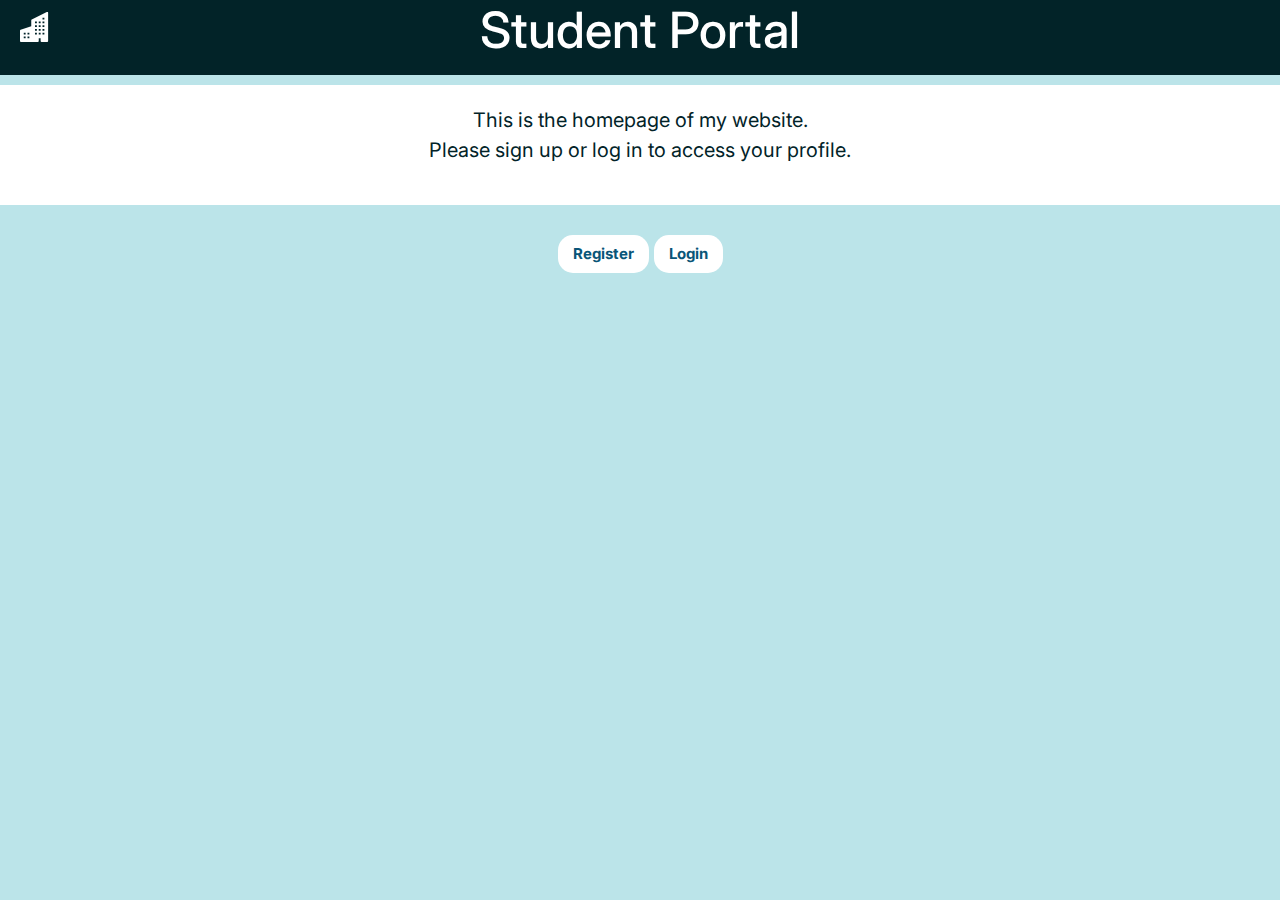
<file: index.html>
<!DOCTYPE html>
<html lang="en">
<head>
    <meta charset="UTF-8">
    <meta name="viewport" content="width=device-width, initial-scale=1.0">
    <title>Home</title>
    <link href="https://cdn.jsdelivr.net/npm/bootstrap@5.3.3/dist/css/bootstrap.min.css" rel="stylesheet" integrity="sha384-QWTKZyjpPEjISv5WaRU9OFeRpok6YctnYmDr5pNlyT2bRjXh0JMhjY6hW+ALEwIH" crossorigin="anonymous">
    <link rel="preconnect" href="https://fonts.googleapis.com">
<link rel="preconnect" href="https://fonts.gstatic.com" crossorigin>
<link href="https://fonts.googleapis.com/css2?family=Inter:wght@100..900&display=swap" rel="stylesheet">
  
    <link rel="stylesheet" href="./css/style.css">
</head>
<body id="a">
    <div class="logo-container">
        <svg xmlns="http://www.w3.org/2000/svg" width="30" style="color: white;" height="30" fill="currentColor" class="bi bi-buildings-fill" viewBox="0 0 16 16">
            <path d="M15 .5a.5.5 0 0 0-.724-.447l-8 4A.5.5 0 0 0 6 4.5v3.14L.342 9.526A.5.5 0 0 0 0 10v5.5a.5.5 0 0 0 .5.5h9a.5.5 0 0 0 .5-.5V14h1v1.5a.5.5 0 0 0 .5.5h3a.5.5 0 0 0 .5-.5zM2 11h1v1H2zm2 0h1v1H4zm-1 2v1H2v-1zm1 0h1v1H4zm9-10v1h-1V3zM8 5h1v1H8zm1 2v1H8V7zM8 9h1v1H8zm2 0h1v1h-1zm-1 2v1H8v-1zm1 0h1v1h-1zm3-2v1h-1V9zm-1 2h1v1h-1zm-2-4h1v1h-1zm3 0v1h-1V7zm-2-2v1h-1V5zm1 0h1v1h-1z"/>
        </svg>
    </div>

    <h1 class="index">Student Portal</h1>
    <div class="colored-div">
            <p>This is the homepage of my website.<br> Please sign up or log in to access your profile.</p>
    </div>
    
    <div class="btnholder text-center">
        <a href="register.html" class="btn btn-primary">Register</a>
        <a href="login.html" class="btn btn-secondary">Login</a>
    </div>
    
    <script src="https://cdn.jsdelivr.net/npm/bootstrap@5.3.3/dist/js/bootstrap.bundle.min.js" integrity="sha384-YvpcrYf0tY3lHB60NNkmXc5s9fDVZLESaAA55NDzOxhy9GkcIdslK1eN7N6jIeHz" crossorigin="anonymous"></script>
</body>
</html>
</file>
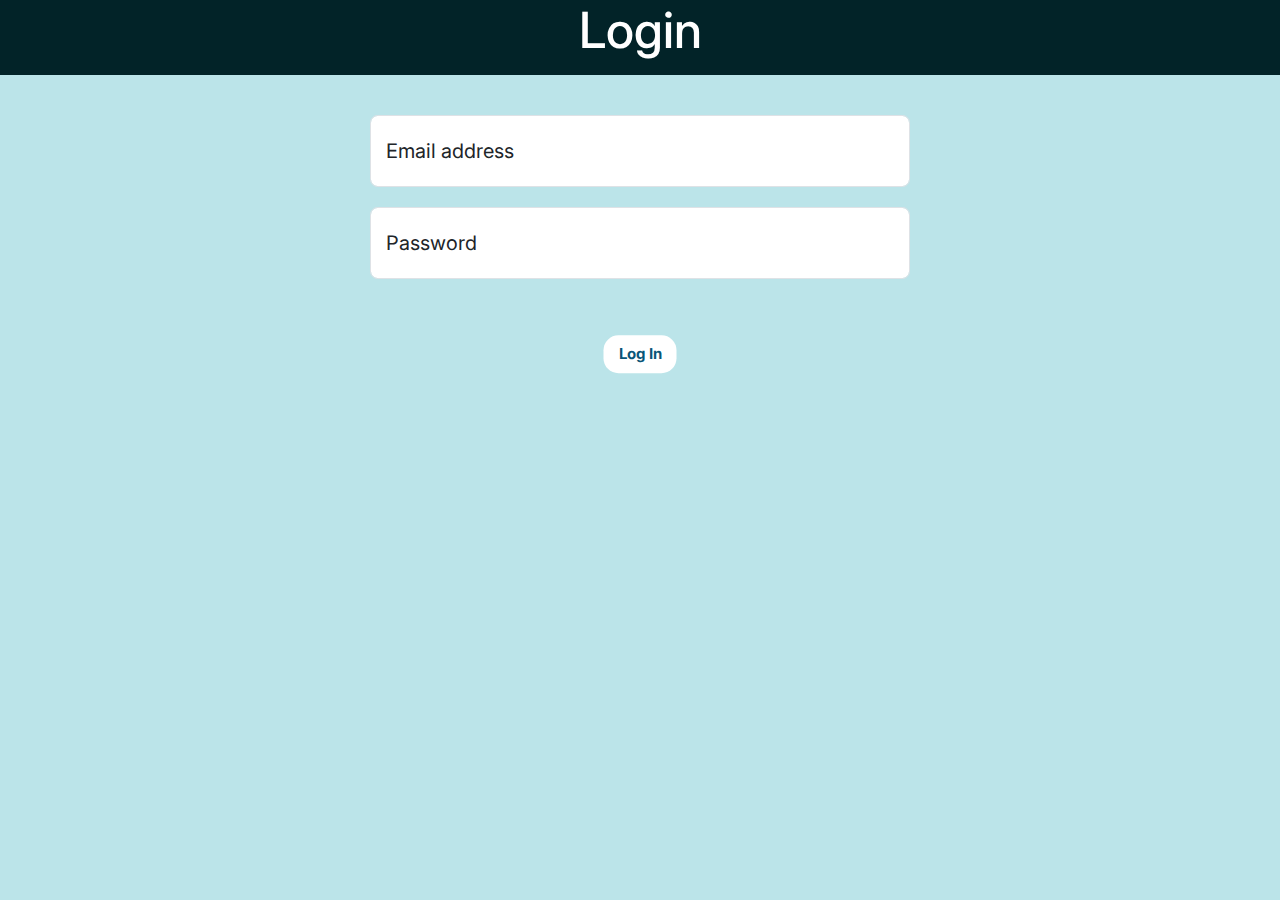
<file: login.html>
<!DOCTYPE html>
<html lang="en">
<head>
    <meta charset="UTF-8">
    <meta name="viewport" content="width=device-width, initial-scale=1.0">
    <title>Login</title>
    <link href="https://cdn.jsdelivr.net/npm/bootstrap@5.3.3/dist/css/bootstrap.min.css" rel="stylesheet" integrity="sha384-QWTKZyjpPEjISv5WaRU9OFeRpok6YctnYmDr5pNlyT2bRjXh0JMhjY6hW+ALEwIH" crossorigin="anonymous">
    <link rel="preconnect" href="https://fonts.googleapis.com">
<link rel="preconnect" href="https://fonts.gstatic.com" crossorigin>
<link href="https://fonts.googleapis.com/css2?family=Inter:wght@100..900&display=swap" rel="stylesheet">
  
    <link rel="stylesheet" href="./css/style.css">

</head>
<body id="a">
    <h1 class="login text-center">Login</h1>
    <br>
    <div class="container">
        <div class="row justify-content-center">
            <form  class="col-md-6">
                <div class="form-floating mb-3">
                    <input type="email" class="form-control" id="floatingInputx" placeholder="name@example.com" required>
                    <label for="floatingInputx">Email address</label>
                </div>
            </form>
        </div>
        <div class="row justify-content-center">
            <form class="col-md-6">
                <div class="form-floating mb-3">
                    <input type="password" class="form-control" id="floatingPasswordx" placeholder="Password" required>
                    <label for="floatingPasswordx">Password</label>
                </div>
            </form>
        </div>
        <div class="container">
            <div class="center">
                <div id="liveAlertPlaceholder"></div>
              <button type="button" class="btn btn-primary" id="liveAlertBtn">Log In</button>
            </div>
        </div>
    </div>

    <script src="https://ajax.googleapis.com/ajax/libs/jquery/3.7.1/jquery.min.js"></script>
    <script src="https://cdn.jsdelivr.net/npm/bootstrap@5.3.3/dist/js/bootstrap.bundle.min.js" integrity="sha384-YvpcrYf0tY3lHB60NNkmXc5s9fDVZLESaAA55NDzOxhy9GkcIdslK1eN7N6jIeHz" crossorigin="anonymous"></script>
    <script src="./js/login.js"></script>
</body>
</html>
</file>
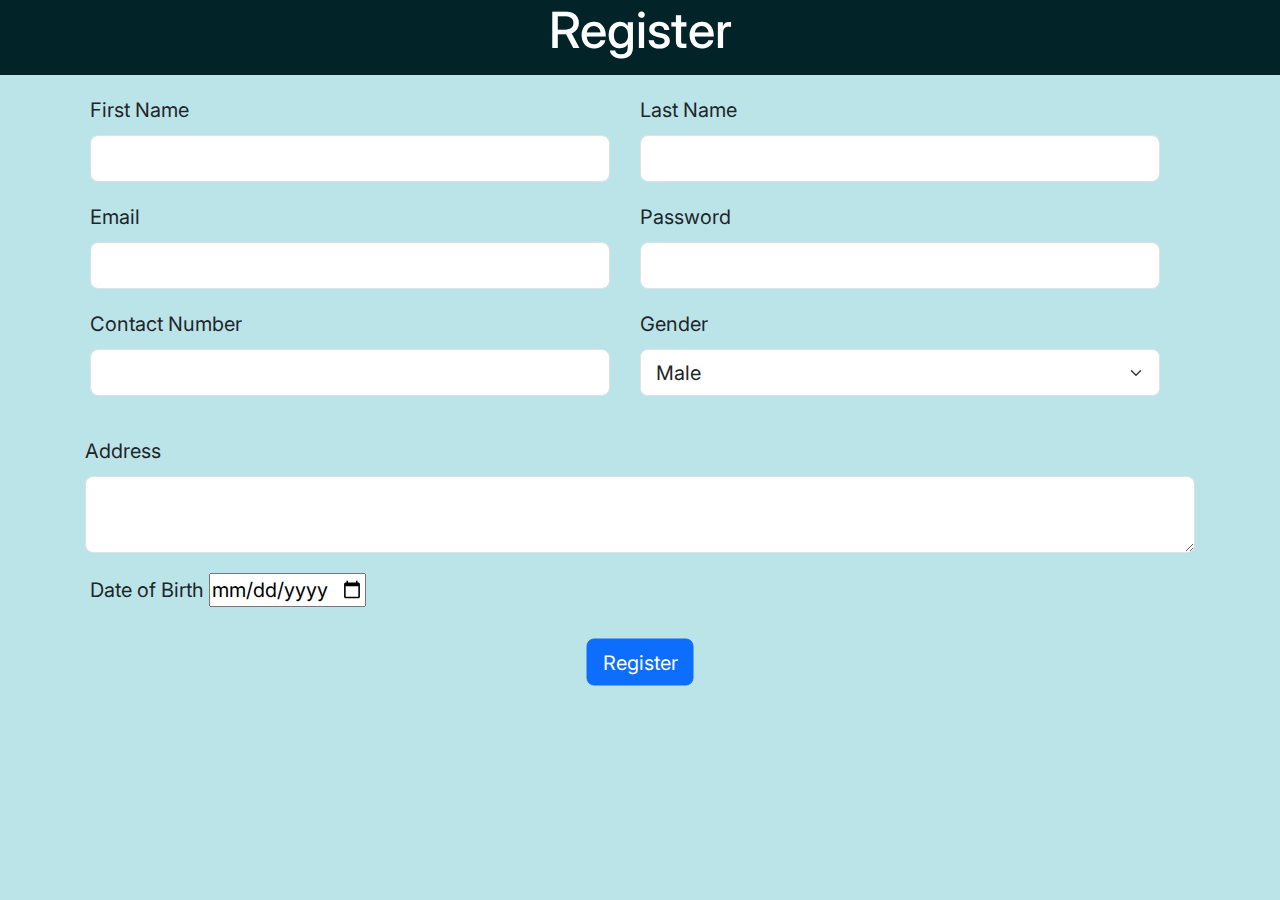
<file: register.html>
<!DOCTYPE html>
<html lang="en">
<head>
    <meta charset="UTF-8">
    <meta name="viewport" content="width=device-width, initial-scale=1.0">
    <title>Signup</title>
    <link rel="stylesheet" href="./css/style.css">
    <link href="https://cdn.jsdelivr.net/npm/bootstrap@5.3.3/dist/css/bootstrap.min.css" rel="stylesheet" integrity="sha384-QWTKZyjpPEjISv5WaRU9OFeRpok6YctnYmDr5pNlyT2bRjXh0JMhjY6hW+ALEwIH" crossorigin="anonymous">
    <link rel="preconnect" href="https://fonts.googleapis.com">
<link rel="preconnect" href="https://fonts.gstatic.com" crossorigin>
<link href="https://fonts.googleapis.com/css2?family=Inter:wght@100..900&display=swap" rel="stylesheet">
  
</head>
<body id="a">
    <h1 class="register">Register</h1>
    <br>
    <div class="container">
        <form method="post" class="row g-3 needs-validation" novalidate>
        <div class="row mb-3">
            <div class="col">
              <label for="validationCustom01" class="form-label">First Name</label>
              <input type="text" class="form-control" id="validationCustom01"  required>
              <div class="invalid-feedback">
                Please provide a First Name.
              </div>
            </div>
            <div class="col">
              <label for="validationCustom02" class="form-label">Last Name</label>
              <input type="text" class="form-control" id="validationCustom02" required>
              <div class="invalid-feedback">
                Please provide a Last Name.
              </div>
            </div>
        </div>
        <div class="row">
            <div class="col-6 mb-3">
                <label for="inputEmail4" class="form-label">Email</label>
                <input type="email" class="form-control" id="inputEmail4" required>
                <div class="invalid-feedback">
                  Please provide a valid email.
                </div>
            </div>
              
            <div class="col-6 mb-3">
                <label for="inputPassword4" class="form-label">Password</label>
                <input type="password" id="inputPassword5" class="form-control" required>
                <div class="invalid-feedback">
                    Password must be 8-20 characters long, contain letters and numbers, and must not contain spaces, special characters, or emoji.
                </div>
                
            </div>
        </div>
        <div class="row mb-3">
            <div class="col-6">
                <label for="Number1" class="form-label">Contact Number</label>
                <input type="tel" id="Number1" class="form-control" required>
                <div class="invalid-feedback">
                  Please provide a valid contact number.
                </div>
            </div>

            <div class="col-6">
                <label for="validationCustom04" class="form-label">Gender</label>
                <select class="form-select" id="validationCustom04" required>
                  <option value="Male" selected>Male</option>
                  <option value="Female">Female</option>
                  <option value="Others">Others</option>
                </select>
                <div class="invalid-feedback">
                    Please select your gender.
                </div>
            </div>
        </div>

        <div class="mb-3">
            <label for="Address" class="form-label">Address</label>
            <textarea id="Address" class="form-control" required></textarea>
            <div class="invalid-feedback">
              Please provide a valid address.
            </div>
        </div>
        <div class="row">

            <div class="col-6">
                <label for="start">Date of Birth</label>
                <input type="date" id="date" name="trip-start" min="1990-01-01" max="2024-05-05" required>
                <div class="invalid-feedback">
                  Please provide a valid date of birth.
                </div>
            </div>
        </div> 

        <div class="container">
          <div class="center">
              <div id="liveAlertPlaceholder"></div>
              <button type="button" class="btn btn-primary" id="liveAlertBtn">Register</button>
          </div>
      </div>
        </form>
    </div>

    <script src="https://ajax.googleapis.com/ajax/libs/jquery/3.7.1/jquery.min.js"></script>
    <script src="https://cdn.jsdelivr.net/npm/bootstrap@5.3.3/dist/js/bootstrap.bundle.min.js" integrity="sha384-YvpcrYf0tY3lHB60NNkmXc5s9fDVZLESaAA55NDzOxhy9GkcIdslK1eN7N6jIeHz" crossorigin="anonymous"></script>
    <script src="./js/register.js"></script>
</body>
</html>
</file>
<file: css/style.css>
*{
  font-family: 'Inter';
  font-size: 20px;
}
.register, .login{
  background-color:  #022328;
  color:white;
  text-align: center;
  padding-bottom: 15px;
}

.logo-container {
  position: absolute;
  top: 10px;
  left: 20px;
}

.colored-div {
  padding: 20px;
  text-align: center;
}

#a{
  background-color: #bbe4e9; 
}

.index {
  background-color:  #022328;
  color:white;
  text-align: center;
  padding-bottom: 15px;
}

.container { 
  height: 100px;
  position: relative; 
}

.center {
  margin: 0;
  position: absolute;
  top: 50%;
  left: 50%;
  -ms-transform: translate(-50%, -50%);
  transform: translate(-50%, -50%);
}

body {
    overflow: hidden;
}

.navbar-top {
    background-color: #53a8b6;
    color: #333;
    box-shadow: 0px 4px 8px 0px rgb(7, 44, 90);
    height: 70px;
}

.title {
    position: absolute;
    left: 45%;
}

.main {
    margin-top: 2%;
    margin-left: 21%;
    font-size: 15px;
    padding: 0 10px;
    width: 58%;
}

.main .card {
    background-color: #fff;
    border-radius: 18px;
    box-shadow: 1px 1px 8px 0 grey;
    height: 500px;
    margin-bottom: 20px;
    padding: 20px 0 20px 50px;
}

.heading{
  width: 300px;
  height: 40px;
}

.editable {
  border: 1px solid transparent;
  transition: border 0.3s ease;
}

.editable.editing {
  border-color: #007bff; 
}

.hide {
  display: none;
}

#logout{
  position: relative;
  right: 20px;
}

.show{
  display: none;
}

.profiley{
  margin: auto;
  padding-top: 5px;
  font-family: 'Inter';
  font-size:30px;
  color: white;
  padding-left: 150px;
}


.container-fluid{
  background-color: #53a8b6;
  position: relative;
  bottom: 10px;
  padding-bottom: 10px;
}

.form-control{
  font-size: smaller;
}

.input-group{
  padding: 5px;
}

.btn{
  color: rgb(9, 85, 120);
  background-color: rgb(255, 255, 255);
  border: 0px;
  font-family: 'Inter';
  font-size: 15px;
  font-weight: bold;
  border-radius: 15px;
  margin-top: 10px;
}

.btn:hover{
  background-color: rgb(9, 85, 120);
  color: rgb(255, 255, 255);
  border: 0px;
  font-family: 'Inter';
  font-size: 15px;
  font-weight: bold;
}

.colored-div{
  background-color: white;
  color: #022328;
}

.btnholder{
  padding: 20px;
  background-color:#bbe4e9;
}
</file>
